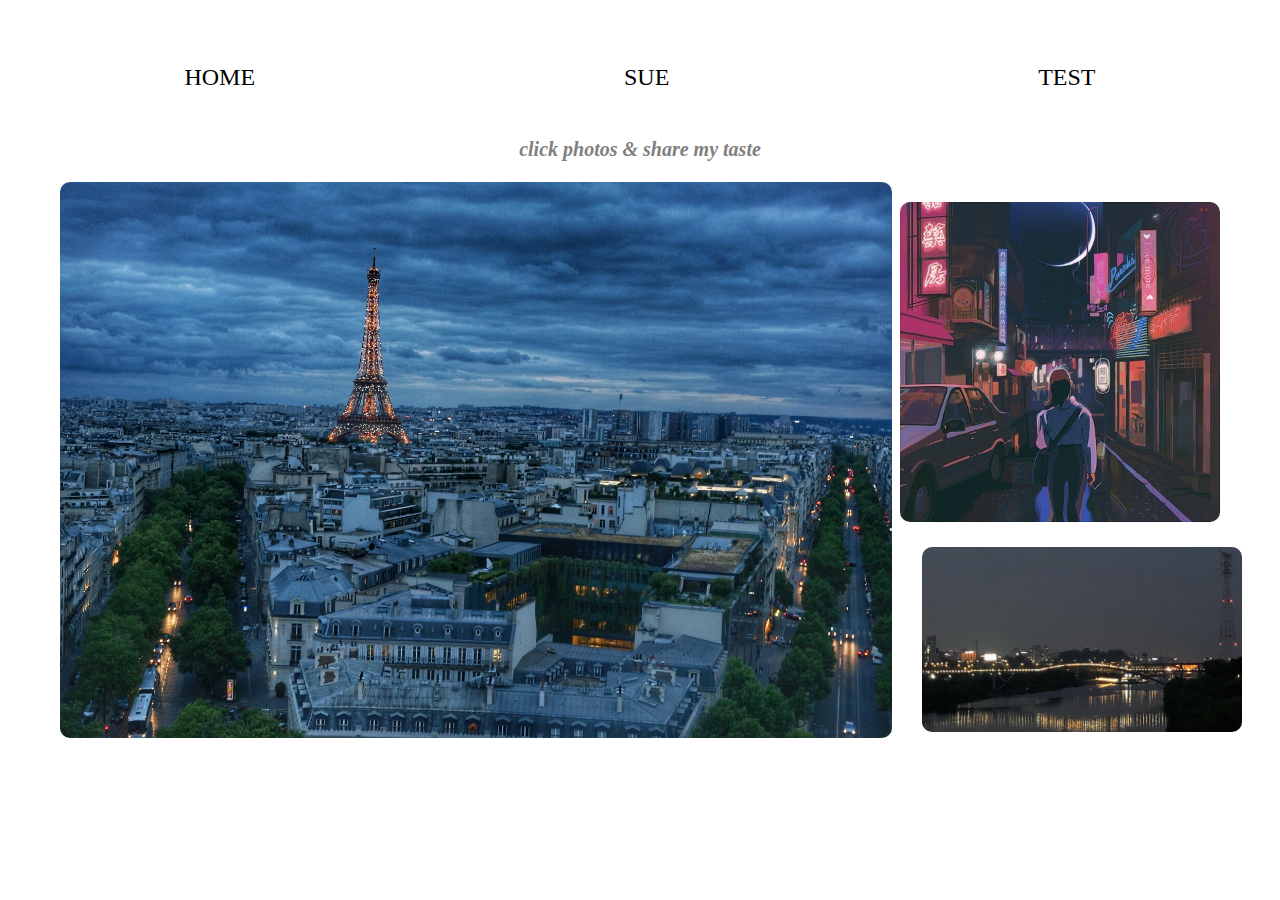
<file: index.html>
<!DOCTYPE html>
<head>
    <meta charset="UTF-8">
    <title>SUE</title>
    <link rel="stylesheet" type="text/css" href="style.css">
    <style>
        @import url('https://fonts.googleapis.com/css2?family=Mukta&display=swap');
        .mukta-font{font-family: 'Mukta', sans-serif;}
    </style>
</head>
<body>
    <header>
        <nav class="gnb-menu">
            <a href="index.html">HOME</a>
            <a href="sue.html">SUE</a>
            <a href="test.html">TEST</a>
        </nav>
    </header>
    <h2>
        <div class="click">
            <center>
            <text style="font-size: 20px; color: gray; font-style: italic;">
            click photos & share my taste
            </text>
            </center>
        </div>
        <div class="paris">
                <a href="https://youtu.be/kOCkne-Bku4" target="_blank">
                <img style="
                    border-radius: 10px;
                    float:left;
                    margin-top:20px;
                    margin-left: 60px;
                    width: 65%;
                    height: 100%;
                    "
                src="paris.jpeg">
                </a>
        </div>
        <div class="dosii">
                <a href="https://youtu.be/3JeNVo6wxaw" target="_blank">
                <img style="
                    border-radius: 10px;
                    float: right;
                    margin-top: 40px;
                    margin-right: 60px;
                    width: 25%;
                    height: 35%;
                    "
                src="dosii.jpeg">
                </a>
        </div>
        <div class="night">
                <a href="https://youtu.be/UhOVBzQ6wJk" target="_blank">
                <img style="
                    border-radius: 10px;
                    margin-top: 25px;
                    margin-left: 30px;
                    width: 25%;
                    "
                src="night.png">
                </a>
        </div>
    </h2>
</body>
</html>
</file>
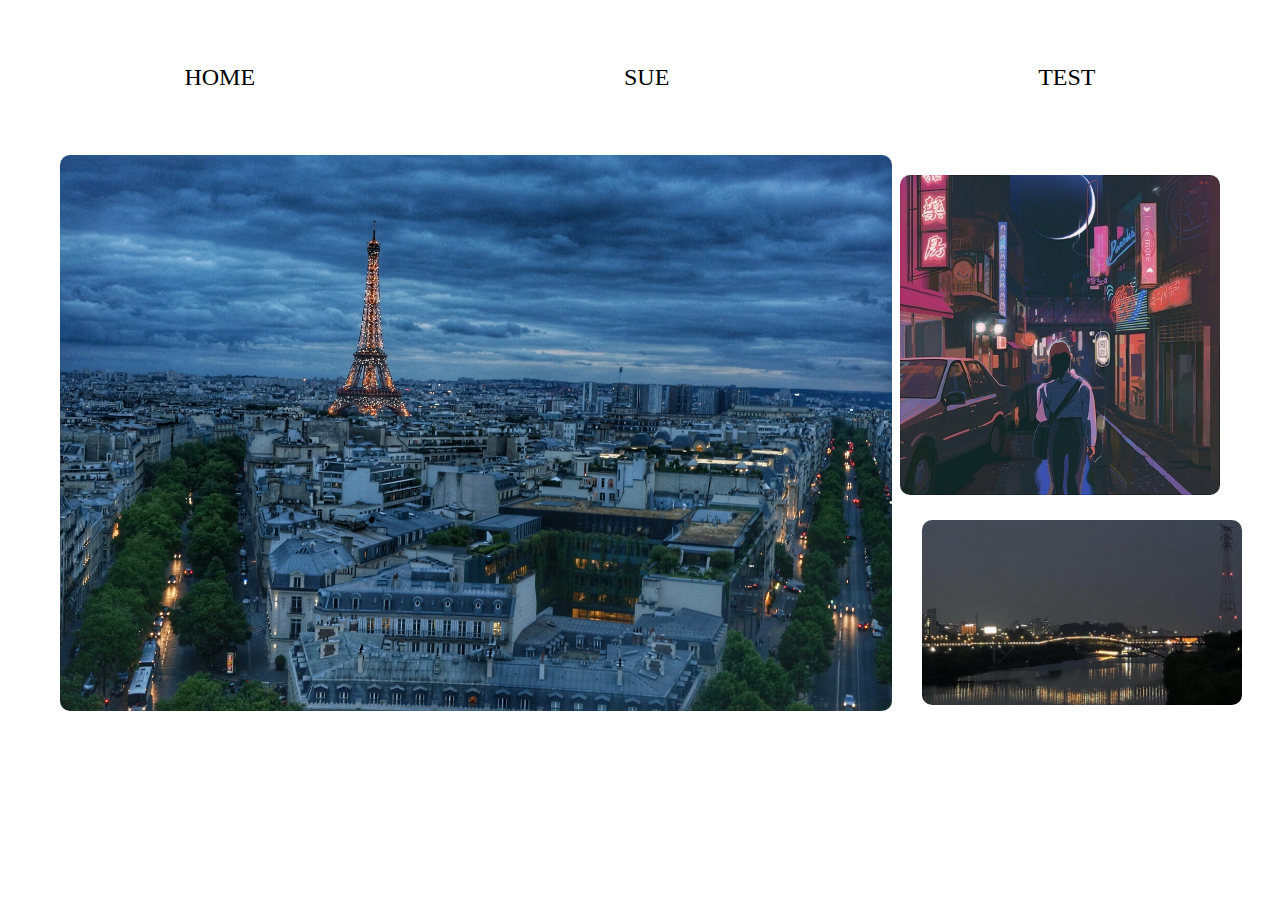
<file: HOME.html>
<!DOCTYPE html>
<head>
    <meta charset="UTF-8">
    <title>SUE</title>
    <link rel="stylesheet" type="text/css" href="style.css">
</head>
<body>
    <header>
        <nav class="gnb-menu">
            <a href="HOME.html">HOME</a>
            <a href="SUE.html">SUE</a>
            <a href="TEST.html">TEST</a>
        </nav>
    </header>
    <h2>
        <div class="paris">
                <a href="https://youtu.be/kOCkne-Bku4" target="_blank">
                <img style="
                    border-radius: 10px;
                    float:left;
                    margin-top:20px;
                    margin-left: 60px;
                    width: 65%;
                    height: 100%;
                    "
                src="paris.jpeg">
                </a>
        </div>
        <div class="dosii">
                <a href="https://youtu.be/3JeNVo6wxaw" target="_blank">
                <img style="
                    border-radius: 10px;
                    float: right;
                    margin-top: 40px;
                    margin-right: 60px;
                    width: 25%;
                    height: 35%;
                    "
                src="dosii.jpeg">
                </a>
        </div>
        <div class="night">
                <a href="https://youtu.be/UhOVBzQ6wJk" target="_blank">
                <img style="
                    border-radius: 10px;
                    margin-top: 25px;
                    margin-left: 30px;
                    width: 25%;
                    "
                src="night.png">
                </a>
        </div>
    </h2>
</body>
</html>
</file>
<file: style.css>
* {
    margin: 0;
    padding: 0;
}

header {
    position: sticky;
    top: 0;
    background: #ffffff;
}

.gnb-menu {
    display: flex;
    align-items: flex-start;
    justify-content: space-around;
    align-items: center;
    height: 15vh;
}

.gnb-menu a {
    font-size : 24px;
    color: #000000;
    text-decoration : none;
    position: relative;
    padding: 6px 12px;
    top: 10px;
}

.gnb-menu a:active {color: #A336B5;}

.gnb-menu a::after {
    content: "";
    position : absolute;
    bottom: 0;
    left: 50%;
    transform : translateX(-50%);
    width: 0%;
    height: 4px;
    background: #A336B5;
    transition: all .5s ease-out;
}

.gnb-menu a:hover::after {
    width: 80%;
    }
</file>
